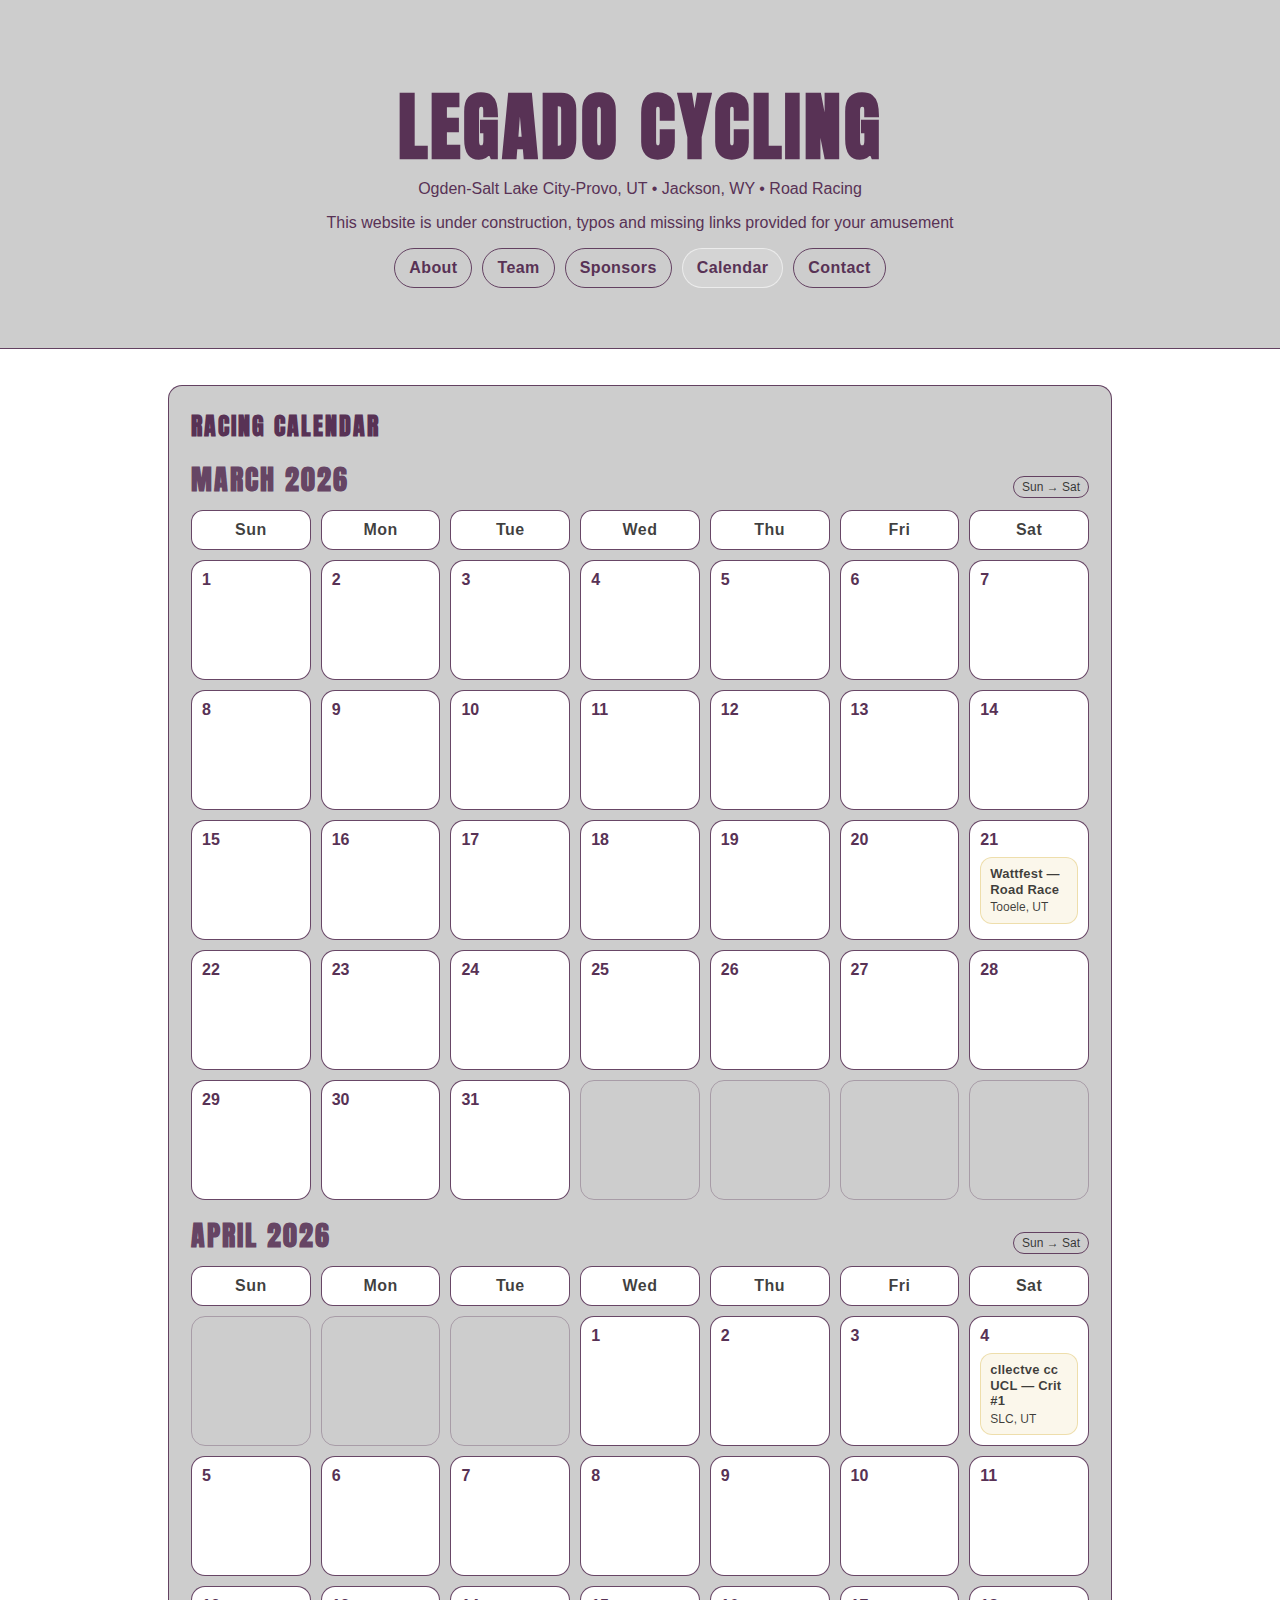
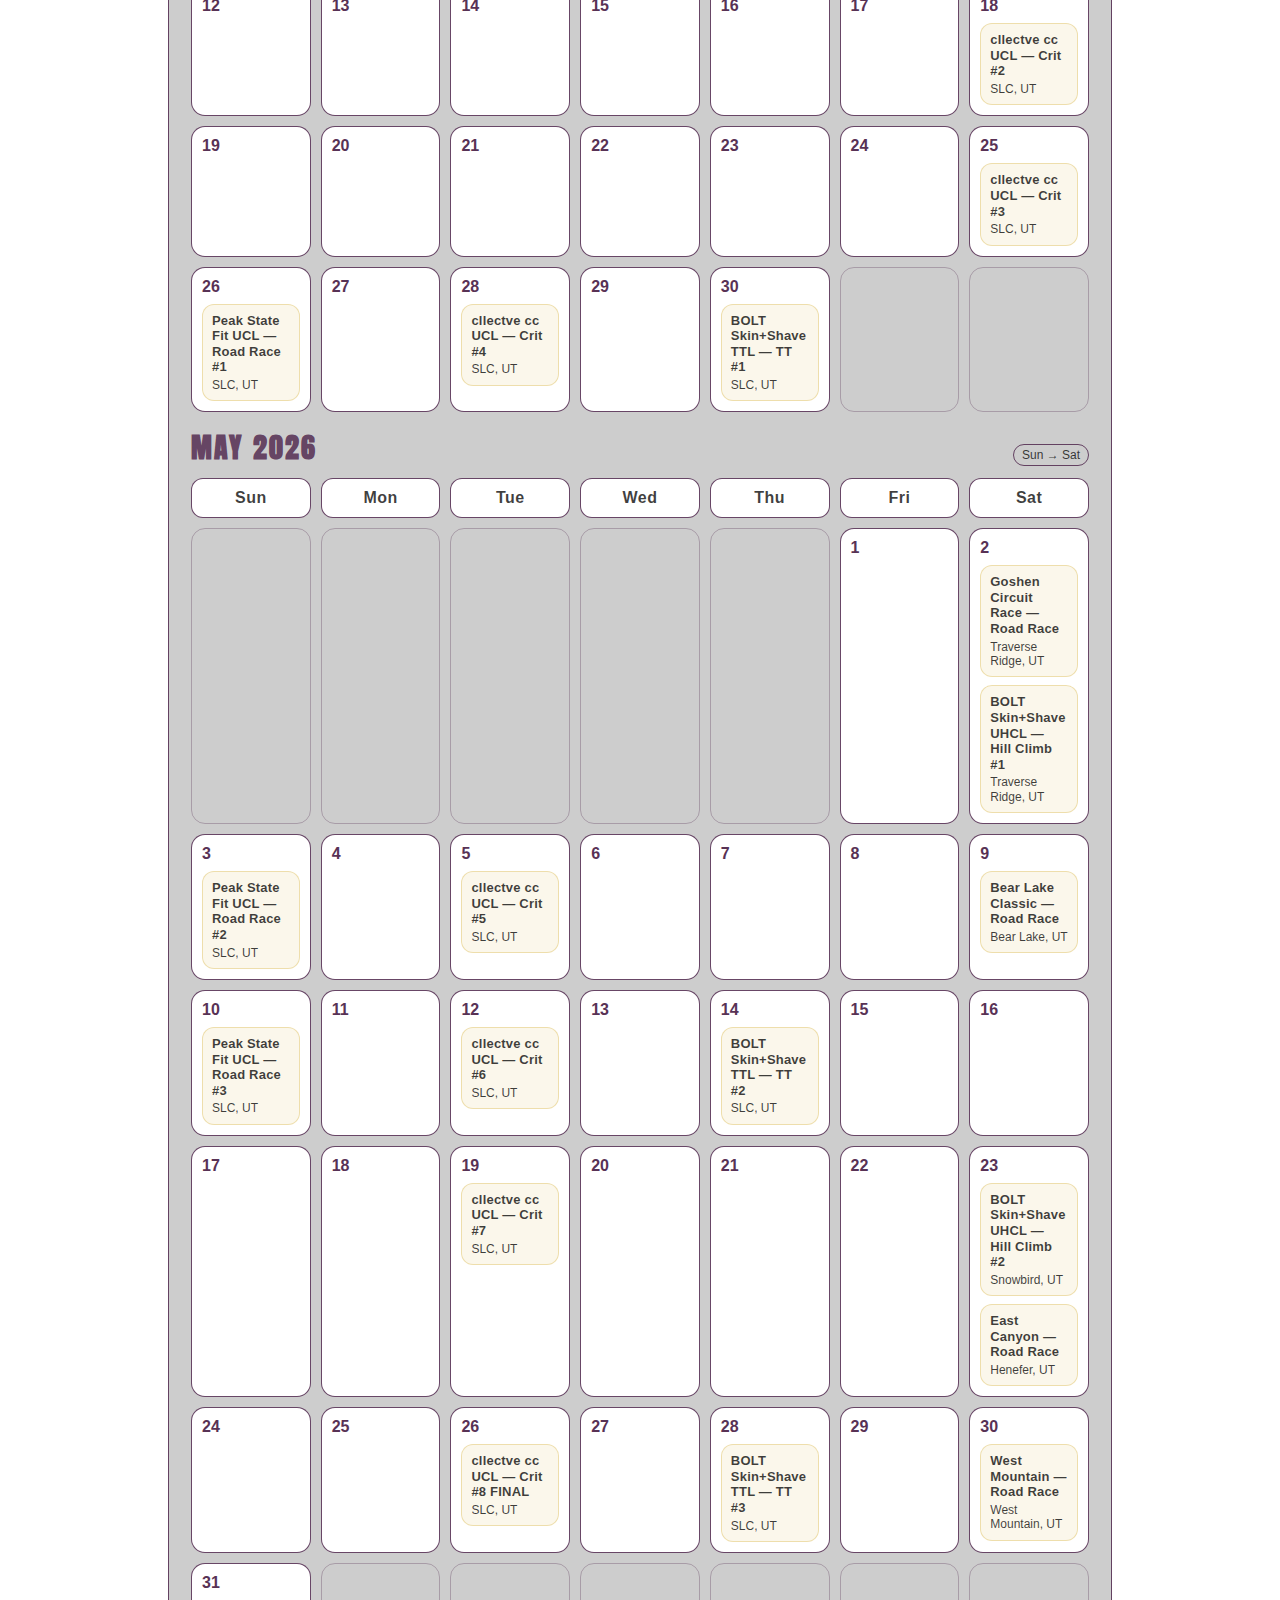
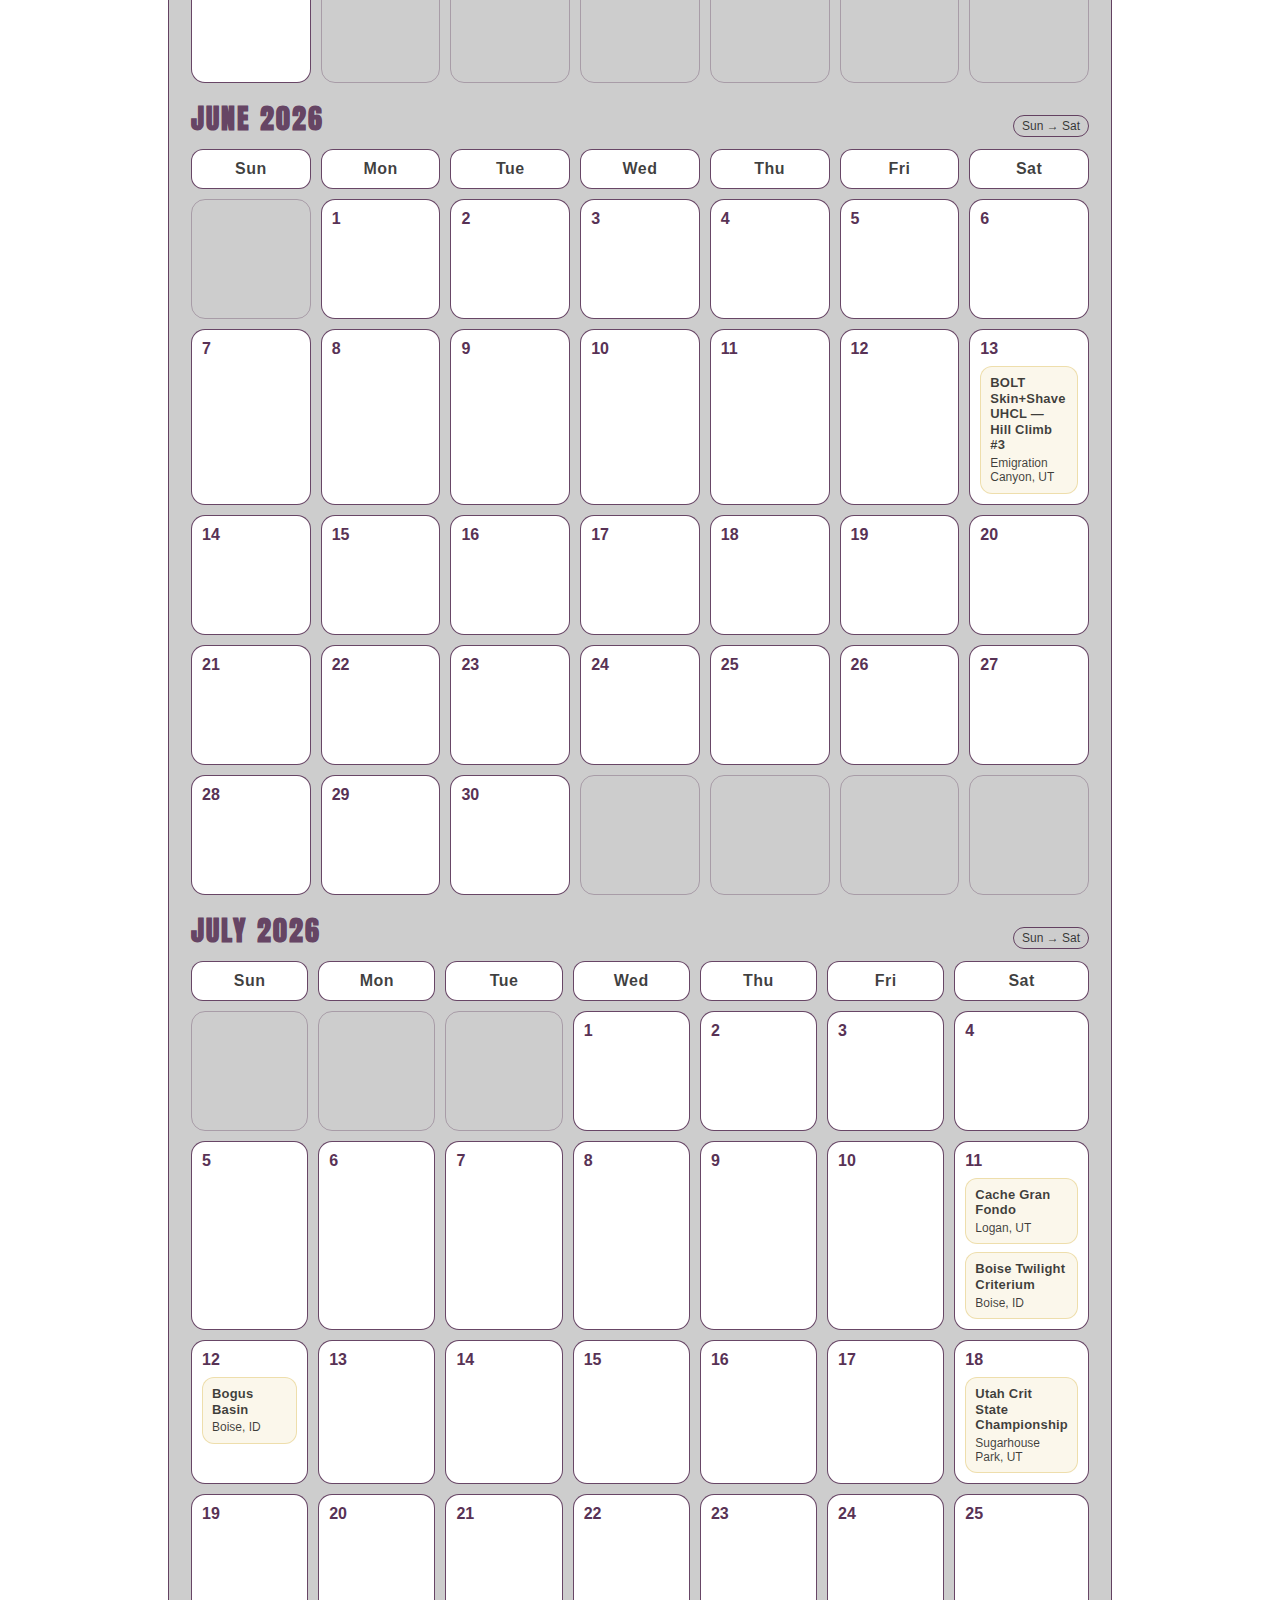
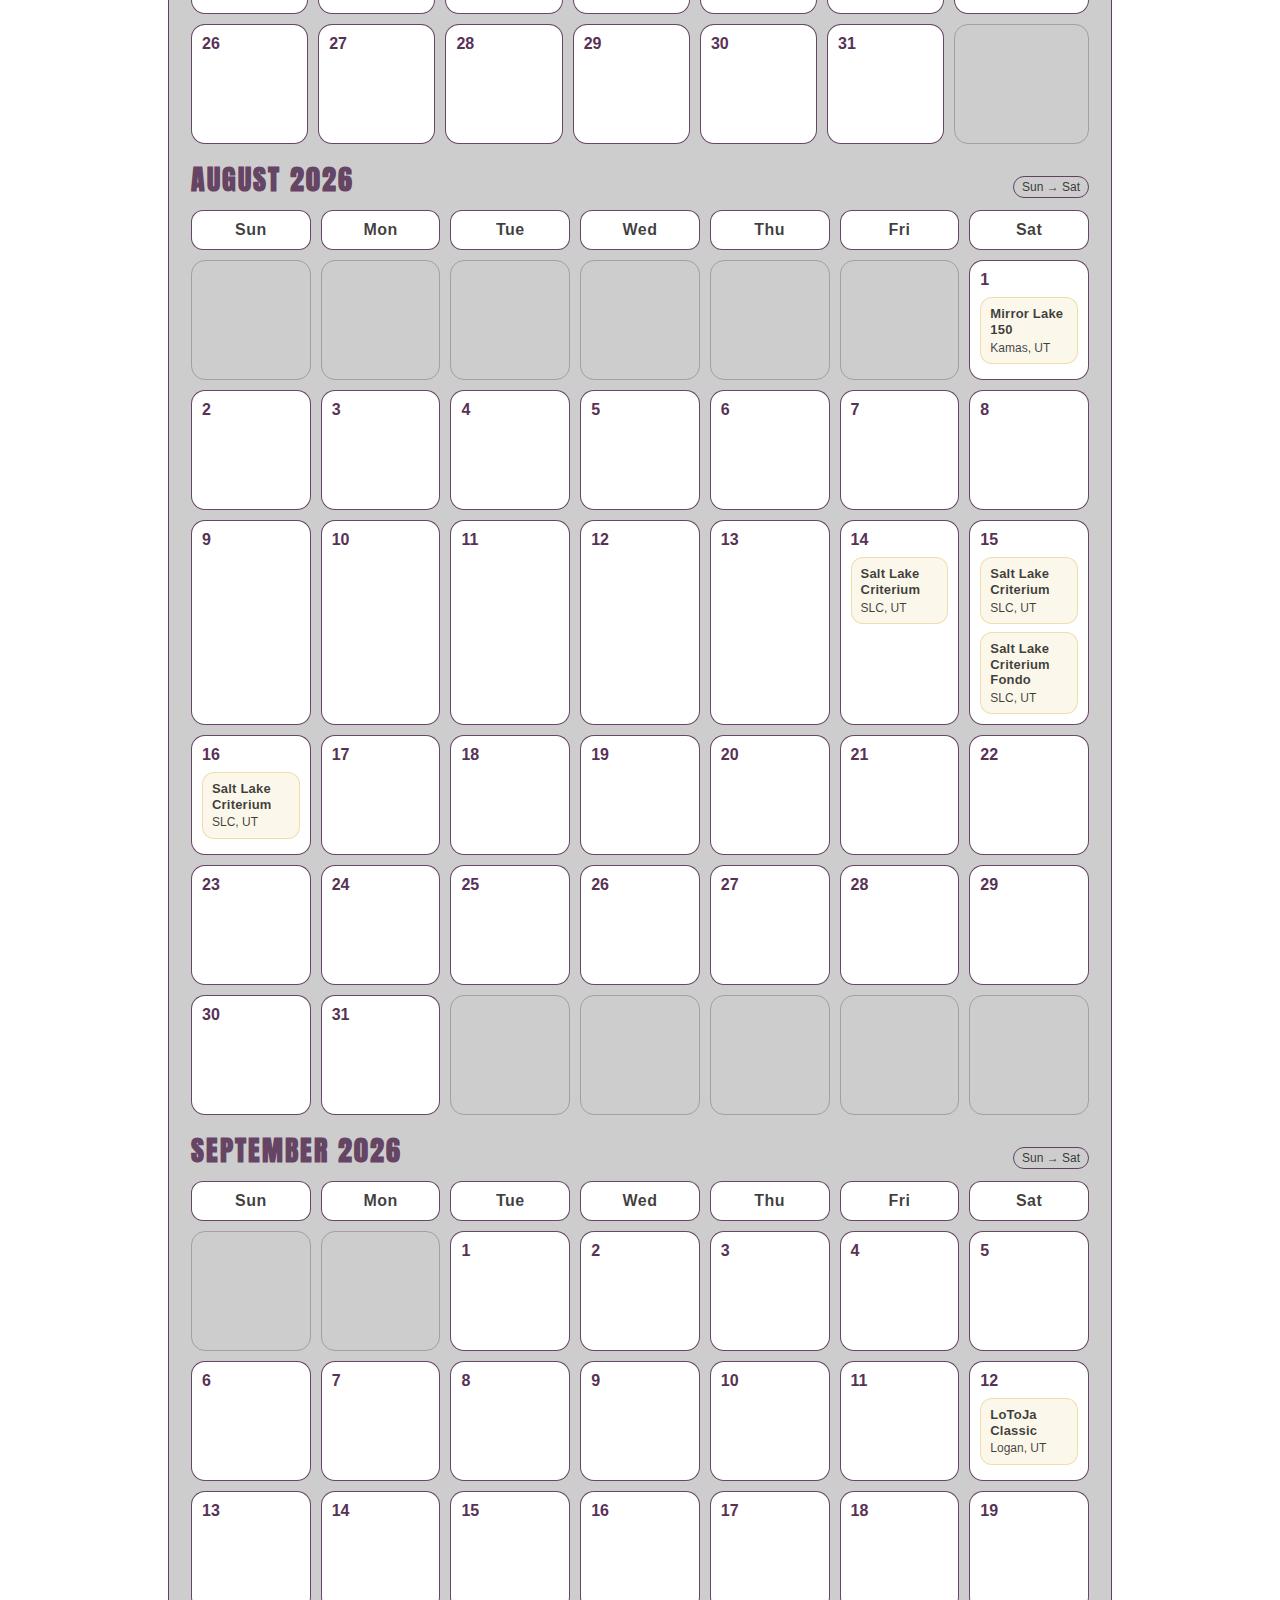
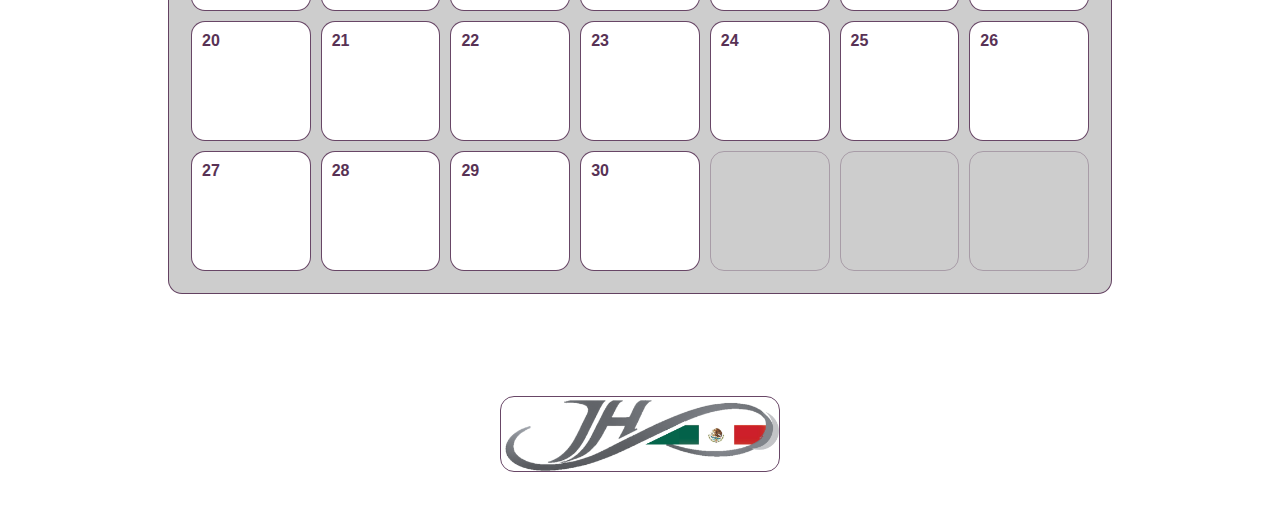
<file: calendar.html>
<!DOCTYPE html>
<html lang="en">
<head>
  <meta charset="UTF-8" />
  <meta name="viewport" content="width=device-width, initial-scale=1" />
  <title>Legado Cycling - Calendar</title>

  <link href="https://fonts.googleapis.com/css2?family=Anton&display=swap" rel="stylesheet">
  <link rel="stylesheet" href="style.css" />
</head>

<body>
  <header>
    <h1>LEGADO CYCLING</h1>
    <p>Ogden-Salt Lake City-Provo, UT • Jackson, WY • Road Racing</p>
	<p>This website is under construction, typos and missing links provided for your amusement</p>

    <nav>
      <a href="index.html">About</a>
      <a href="team.html">Team</a>
      <a href="sponsors.html">Sponsors</a>
      <a class="active" href="calendar.html">Calendar</a>
      <a href="contact.html">Contact</a>
    </nav>
  </header>

  <div class="container">
    <main>
      <section class="panel">
        <h2>Racing Calendar</h2>
		<div class="calendar-month">
		  <div class="calendar-title">
			<h3>March 2026</h3>
			<span class="badge">Sun → Sat</span>
		  </div>

		  <div class="calendar-grid">
			<!-- DOW header -->
			<div class="calendar-dow">Sun</div>
			<div class="calendar-dow">Mon</div>
			<div class="calendar-dow">Tue</div>
			<div class="calendar-dow">Wed</div>
			<div class="calendar-dow">Thu</div>
			<div class="calendar-dow">Fri</div>
			<div class="calendar-dow">Sat</div>

			<!-- March 2026 starts on Sunday -->
			<div class="day"><div class="day-num"><span>1</span></div></div>
			<div class="day"><div class="day-num"><span>2</span></div></div>
			<div class="day"><div class="day-num"><span>3</span></div></div>
			<div class="day"><div class="day-num"><span>4</span></div></div>
			<div class="day"><div class="day-num"><span>5</span></div></div>
			<div class="day"><div class="day-num"><span>6</span></div></div>
			<div class="day"><div class="day-num"><span>7</span></div></div>

			<div class="day"><div class="day-num"><span>8</span></div></div>
			<div class="day"><div class="day-num"><span>9</span></div></div>
			<div class="day"><div class="day-num"><span>10</span></div></div>
			<div class="day"><div class="day-num"><span>11</span></div></div>
			<div class="day"><div class="day-num"><span>12</span></div></div>
			<div class="day"><div class="day-num"><span>13</span></div></div>
			<div class="day"><div class="day-num"><span>14</span></div></div>

			<div class="day"><div class="day-num"><span>15</span></div></div>
			<div class="day"><div class="day-num"><span>16</span></div></div>
			<div class="day"><div class="day-num"><span>17</span></div></div>
			<div class="day"><div class="day-num"><span>18</span></div></div>
			<div class="day"><div class="day-num"><span>19</span></div></div>
			<div class="day"><div class="day-num"><span>20</span></div></div>
			<div class="day">
			  <div class="day-num"><span>21</span></div>
			  <div class="race">
				<strong>Wattfest — Road Race</strong>
				<span class="meta">Tooele, UT</span>
			  </div>
			</div>

			<div class="day"><div class="day-num"><span>22</span></div></div>
			<div class="day"><div class="day-num"><span>23</span></div></div>
			<div class="day"><div class="day-num"><span>24</span></div></div>
			<div class="day"><div class="day-num"><span>25</span></div></div>
			<div class="day"><div class="day-num"><span>26</span></div></div>
			<div class="day"><div class="day-num"><span>27</span></div></div>
			<div class="day"><div class="day-num"><span>28</span></div></div>

			<div class="day"><div class="day-num"><span>29</span></div></div>
			<div class="day"><div class="day-num"><span>30</span></div></div>
			<div class="day"><div class="day-num"><span>31</span></div></div>

			<!-- March ends Tue, fill Wed–Sat -->
			<div class="day empty"></div>
			<div class="day empty"></div>
			<div class="day empty"></div>
			<div class="day empty"></div>
		  </div>
		</div>
		<div class="calendar-month">
		  <div class="calendar-title">
			<h3>April 2026</h3>
			<span class="badge">Sun → Sat</span>
		  </div>

		  <div class="calendar-grid">
			<!-- DOW header -->
			<div class="calendar-dow">Sun</div>
			<div class="calendar-dow">Mon</div>
			<div class="calendar-dow">Tue</div>
			<div class="calendar-dow">Wed</div>
			<div class="calendar-dow">Thu</div>
			<div class="calendar-dow">Fri</div>
			<div class="calendar-dow">Sat</div>

			<!-- April 1, 2026 is a Wednesday, so 3 empty cells (Sun/Mon/Tue) -->
			<div class="day empty"></div>
			<div class="day empty"></div>
			<div class="day empty"></div>

			<!-- Wed -->
			<div class="day">
			  <div class="day-num"><span>1</span></div>
			</div>

			<!-- Thu -->
			<div class="day">
			  <div class="day-num"><span>2</span></div>
			</div>

			<!-- Fri -->
			<div class="day">
			  <div class="day-num"><span>3</span></div>
			</div>

			<!-- Sat 4 -->
			<div class="day">
			  <div class="day-num"><span>4</span></div>
			  <div class="race">
				<strong>cllectve cc UCL — Crit #1</strong>
				<span class="meta">SLC, UT</span>
			  </div>
			</div>

			<!-- Sun 5 -->
			<div class="day"><div class="day-num"><span>5</span></div></div>
			<div class="day"><div class="day-num"><span>6</span></div></div>
			<div class="day"><div class="day-num"><span>7</span></div></div>
			<div class="day"><div class="day-num"><span>8</span></div></div>
			<div class="day"><div class="day-num"><span>9</span></div></div>
			<div class="day"><div class="day-num"><span>10</span></div></div>
			<div class="day"><div class="day-num"><span>11</span></div></div>

			<div class="day"><div class="day-num"><span>12</span></div></div>
			<div class="day"><div class="day-num"><span>13</span></div></div>
			<div class="day"><div class="day-num"><span>14</span></div></div>
			<div class="day"><div class="day-num"><span>15</span></div></div>
			<div class="day"><div class="day-num"><span>16</span></div></div>
			<div class="day"><div class="day-num"><span>17</span></div></div>

			<!-- Sat 18 -->
			<div class="day">
			  <div class="day-num"><span>18</span></div>
			  <div class="race">
				<strong>cllectve cc UCL — Crit #2</strong>
				<span class="meta">SLC, UT</span>
			  </div>
			</div>

			<div class="day"><div class="day-num"><span>19</span></div></div>
			<div class="day"><div class="day-num"><span>20</span></div></div>
			<div class="day"><div class="day-num"><span>21</span></div></div>
			<div class="day"><div class="day-num"><span>22</span></div></div>
			<div class="day"><div class="day-num"><span>23</span></div></div>
			<div class="day"><div class="day-num"><span>24</span></div></div>

			<!-- Sat 25 -->
			<div class="day">
			  <div class="day-num"><span>25</span></div>
			  <div class="race">
				<strong>cllectve cc UCL — Crit #3</strong>
				<span class="meta">SLC, UT</span>
			  </div>
			</div>

			<!-- Sun 26 -->
			<div class="day">
			  <div class="day-num"><span>26</span></div>
			  <div class="race">
				<strong>Peak State Fit UCL — Road Race #1</strong>
				<span class="meta">SLC, UT</span>
			  </div>
			</div>

			<div class="day"><div class="day-num"><span>27</span></div></div>

			<!-- Tue 28 -->
			<div class="day">
			  <div class="day-num"><span>28</span></div>
			  <div class="race">
				<strong>cllectve cc UCL — Crit #4</strong>
				<span class="meta">SLC, UT</span>
			  </div>
			</div>

			<div class="day"><div class="day-num"><span>29</span></div></div>

			<!-- Thu 30 -->
			<div class="day">
			  <div class="day-num"><span>30</span></div>
			  <div class="race">
				<strong>BOLT Skin+Shave TTL — TT #1</strong>
				<span class="meta">SLC, UT</span>
			  </div>
			</div>

			<!-- April ends on Thu, so fill Fri/Sat as empty -->
			<div class="day empty"></div>
			<div class="day empty"></div>
		  </div>
		</div>

        <div class="calendar-month">
		  <div class="calendar-title">
			<h3>May 2026</h3>
			<span class="badge">Sun → Sat</span>
		  </div>

		  <div class="calendar-grid">
			<!-- DOW header -->
			<div class="calendar-dow">Sun</div>
			<div class="calendar-dow">Mon</div>
			<div class="calendar-dow">Tue</div>
			<div class="calendar-dow">Wed</div>
			<div class="calendar-dow">Thu</div>
			<div class="calendar-dow">Fri</div>
			<div class="calendar-dow">Sat</div>

			<!-- May 1, 2026 is Friday -->
			<div class="day empty"></div>
			<div class="day empty"></div>
			<div class="day empty"></div>
			<div class="day empty"></div>
			<div class="day empty"></div>

			<!-- Fri 1 -->
			<div class="day"><div class="day-num"><span>1</span></div></div>

			<!-- Sat 2 (two races same day) -->
			<div class="day">
			  <div class="day-num"><span>2</span></div>
			  <div class="race">
				<strong>Goshen Circuit Race — Road Race</strong>
				<span class="meta">Traverse Ridge, UT</span>
			  </div>
			  <div class="race">
				<strong>BOLT Skin+Shave UHCL — Hill Climb #1</strong>
				<span class="meta">Traverse Ridge, UT</span>
			  </div>
			</div>

			<!-- Sun 3 -->
			<div class="day">
			  <div class="day-num"><span>3</span></div>
			  <div class="race">
				<strong>Peak State Fit UCL — Road Race #2</strong>
				<span class="meta">SLC, UT</span>
			  </div>
			</div>

			<div class="day"><div class="day-num"><span>4</span></div></div>

			<!-- Tue 5 -->
			<div class="day">
			  <div class="day-num"><span>5</span></div>
			  <div class="race">
				<strong>cllectve cc UCL — Crit #5</strong>
				<span class="meta">SLC, UT</span>
			  </div>
			</div>

			<div class="day"><div class="day-num"><span>6</span></div></div>
			<div class="day"><div class="day-num"><span>7</span></div></div>
			<div class="day"><div class="day-num"><span>8</span></div></div>

			<!-- Sat 9 -->
			<div class="day">
			  <div class="day-num"><span>9</span></div>
			  <div class="race">
				<strong>Bear Lake Classic — Road Race</strong>
				<span class="meta">Bear Lake, UT</span>
			  </div>
			</div>

			<!-- Sun 10 -->
			<div class="day">
			  <div class="day-num"><span>10</span></div>
			  <div class="race">
				<strong>Peak State Fit UCL — Road Race #3</strong>
				<span class="meta">SLC, UT</span>
			  </div>
			</div>

			<div class="day"><div class="day-num"><span>11</span></div></div>

			<!-- Tue 12 -->
			<div class="day">
			  <div class="day-num"><span>12</span></div>
			  <div class="race">
				<strong>cllectve cc UCL — Crit #6</strong>
				<span class="meta">SLC, UT</span>
			  </div>
			</div>

			<div class="day"><div class="day-num"><span>13</span></div></div>

			<!-- Thu 14 -->
			<div class="day">
			  <div class="day-num"><span>14</span></div>
			  <div class="race">
				<strong>BOLT Skin+Shave TTL — TT #2</strong>
				<span class="meta">SLC, UT</span>
			  </div>
			</div>

			<div class="day"><div class="day-num"><span>15</span></div></div>
			<div class="day"><div class="day-num"><span>16</span></div></div>

			<div class="day"><div class="day-num"><span>17</span></div></div>
			<div class="day"><div class="day-num"><span>18</span></div></div>

			<!-- Tue 19 -->
			<div class="day">
			  <div class="day-num"><span>19</span></div>
			  <div class="race">
				<strong>cllectve cc UCL — Crit #7</strong>
				<span class="meta">SLC, UT</span>
			  </div>
			</div>

			<div class="day"><div class="day-num"><span>20</span></div></div>
			<div class="day"><div class="day-num"><span>21</span></div></div>
			<div class="day"><div class="day-num"><span>22</span></div></div>

			<!-- Sat 23 (two races same day) -->
			<div class="day">
			  <div class="day-num"><span>23</span></div>
			  <div class="race">
				<strong>BOLT Skin+Shave UHCL — Hill Climb #2</strong>
				<span class="meta">Snowbird, UT</span>
			  </div>
			  <div class="race">
				<strong>East Canyon — Road Race</strong>
				<span class="meta">Henefer, UT</span>
			  </div>
			</div>

			<div class="day"><div class="day-num"><span>24</span></div></div>
			<div class="day"><div class="day-num"><span>25</span></div></div>

			<!-- Tue 26 -->
			<div class="day">
			  <div class="day-num"><span>26</span></div>
			  <div class="race">
				<strong>cllectve cc UCL — Crit #8 FINAL</strong>
				<span class="meta">SLC, UT</span>
			  </div>
			</div>

			<div class="day"><div class="day-num"><span>27</span></div></div>

			<!-- Thu 28 -->
			<div class="day">
			  <div class="day-num"><span>28</span></div>
			  <div class="race">
				<strong>BOLT Skin+Shave TTL — TT #3</strong>
				<span class="meta">SLC, UT</span>
			  </div>
			</div>

			<div class="day"><div class="day-num"><span>29</span></div></div>

			<!-- Sat 30 -->
			<div class="day">
			  <div class="day-num"><span>30</span></div>
			  <div class="race">
				<strong>West Mountain — Road Race</strong>
				<span class="meta">West Mountain, UT</span>
			  </div>
			</div>

			<!-- Sun 31 -->
			<div class="day">
			  <div class="day-num"><span>31</span></div>
			</div>

			<!-- Fill remaining days of last week (Mon–Sat) as empty to keep grid rectangular -->
			<div class="day empty"></div>
			<div class="day empty"></div>
			<div class="day empty"></div>
			<div class="day empty"></div>
			<div class="day empty"></div>
			<div class="day empty"></div>
		  </div>
		</div>

		<div class="calendar-month">
		  <div class="calendar-title">
			<h3>June 2026</h3>
			<span class="badge">Sun → Sat</span>
		  </div>

		  <div class="calendar-grid">
			<div class="calendar-dow">Sun</div><div class="calendar-dow">Mon</div><div class="calendar-dow">Tue</div>
			<div class="calendar-dow">Wed</div><div class="calendar-dow">Thu</div><div class="calendar-dow">Fri</div><div class="calendar-dow">Sat</div>

			<!-- June 1 is Mon -->
			<div class="day empty"></div>
			<div class="day"><div class="day-num"><span>1</span></div></div>
			<div class="day"><div class="day-num"><span>2</span></div></div>
			<div class="day"><div class="day-num"><span>3</span></div></div>
			<div class="day"><div class="day-num"><span>4</span></div></div>
			<div class="day"><div class="day-num"><span>5</span></div></div>
			<div class="day"><div class="day-num"><span>6</span></div></div>

			<div class="day"><div class="day-num"><span>7</span></div></div>
			<div class="day"><div class="day-num"><span>8</span></div></div>
			<div class="day"><div class="day-num"><span>9</span></div></div>
			<div class="day"><div class="day-num"><span>10</span></div></div>
			<div class="day"><div class="day-num"><span>11</span></div></div>
			<div class="day"><div class="day-num"><span>12</span></div></div>

			<!-- Sat 13 -->
			<div class="day">
			  <div class="day-num"><span>13</span></div>
			  <div class="race">
				<strong>BOLT Skin+Shave UHCL — Hill Climb #3</strong>
				<span class="meta">Emigration Canyon, UT</span>
			  </div>
			</div>

			<div class="day"><div class="day-num"><span>14</span></div></div>
			<div class="day"><div class="day-num"><span>15</span></div></div>
			<div class="day"><div class="day-num"><span>16</span></div></div>
			<div class="day"><div class="day-num"><span>17</span></div></div>
			<div class="day"><div class="day-num"><span>18</span></div></div>
			<div class="day"><div class="day-num"><span>19</span></div></div>
			<div class="day"><div class="day-num"><span>20</span></div></div>

			<div class="day"><div class="day-num"><span>21</span></div></div>
			<div class="day"><div class="day-num"><span>22</span></div></div>
			<div class="day"><div class="day-num"><span>23</span></div></div>
			<div class="day"><div class="day-num"><span>24</span></div></div>
			<div class="day"><div class="day-num"><span>25</span></div></div>
			<div class="day"><div class="day-num"><span>26</span></div></div>
			<div class="day"><div class="day-num"><span>27</span></div></div>

			<div class="day"><div class="day-num"><span>28</span></div></div>
			<div class="day"><div class="day-num"><span>29</span></div></div>
			<div class="day"><div class="day-num"><span>30</span></div></div>

			<!-- June ends on Tue, fill Wed–Sat -->
			<div class="day empty"></div>
			<div class="day empty"></div>
			<div class="day empty"></div>
			<div class="day empty"></div>
		  </div>
		</div>
		
		<div class="calendar-month">
		  <div class="calendar-title">
			<h3>July 2026</h3>
			<span class="badge">Sun → Sat</span>
		  </div>

		  <div class="calendar-grid">
			<div class="calendar-dow">Sun</div><div class="calendar-dow">Mon</div><div class="calendar-dow">Tue</div>
			<div class="calendar-dow">Wed</div><div class="calendar-dow">Thu</div><div class="calendar-dow">Fri</div><div class="calendar-dow">Sat</div>

			<!-- July 1 is Wed -->
			<div class="day empty"></div>
			<div class="day empty"></div>
			<div class="day empty"></div>

			<div class="day"><div class="day-num"><span>1</span></div></div>
			<div class="day"><div class="day-num"><span>2</span></div></div>
			<div class="day"><div class="day-num"><span>3</span></div></div>
			<div class="day"><div class="day-num"><span>4</span></div></div>

			<div class="day"><div class="day-num"><span>5</span></div></div>
			<div class="day"><div class="day-num"><span>6</span></div></div>
			<div class="day"><div class="day-num"><span>7</span></div></div>
			<div class="day"><div class="day-num"><span>8</span></div></div>
			<div class="day"><div class="day-num"><span>9</span></div></div>
			<div class="day"><div class="day-num"><span>10</span></div></div>

			<!-- Sat 11 (two races) -->
			<div class="day">
			  <div class="day-num"><span>11</span></div>
			  <div class="race">
				<strong>Cache Gran Fondo</strong>
				<span class="meta">Logan, UT</span>
			  </div>
			  <div class="race">
				<strong>Boise Twilight Criterium</strong>
				<span class="meta">Boise, ID</span>
			  </div>
			</div>

			<!-- Sun 12 -->
			<div class="day">
			  <div class="day-num"><span>12</span></div>
			  <div class="race">
				<strong>Bogus Basin</strong>
				<span class="meta">Boise, ID</span>
			  </div>
			</div>

			<div class="day"><div class="day-num"><span>13</span></div></div>
			<div class="day"><div class="day-num"><span>14</span></div></div>
			<div class="day"><div class="day-num"><span>15</span></div></div>
			<div class="day"><div class="day-num"><span>16</span></div></div>
			<div class="day"><div class="day-num"><span>17</span></div></div>

			<!-- Sat 18 -->
			<div class="day">
			  <div class="day-num"><span>18</span></div>
			  <div class="race">
				<strong>Utah Crit State Championship</strong>
				<span class="meta">Sugarhouse Park, UT</span>
			  </div>
			</div>

			<div class="day"><div class="day-num"><span>19</span></div></div>
			<div class="day"><div class="day-num"><span>20</span></div></div>
			<div class="day"><div class="day-num"><span>21</span></div></div>
			<div class="day"><div class="day-num"><span>22</span></div></div>
			<div class="day"><div class="day-num"><span>23</span></div></div>
			<div class="day"><div class="day-num"><span>24</span></div></div>
			<div class="day"><div class="day-num"><span>25</span></div></div>

			<div class="day"><div class="day-num"><span>26</span></div></div>
			<div class="day"><div class="day-num"><span>27</span></div></div>
			<div class="day"><div class="day-num"><span>28</span></div></div>
			<div class="day"><div class="day-num"><span>29</span></div></div>
			<div class="day"><div class="day-num"><span>30</span></div></div>
			<div class="day"><div class="day-num"><span>31</span></div></div>

			<!-- July ends Fri, fill Sat -->
			<div class="day empty"></div>
		  </div>
		</div>

		<div class="calendar-month">
		  <div class="calendar-title">
			<h3>August 2026</h3>
			<span class="badge">Sun → Sat</span>
		  </div>

		  <div class="calendar-grid">
			<div class="calendar-dow">Sun</div><div class="calendar-dow">Mon</div><div class="calendar-dow">Tue</div>
			<div class="calendar-dow">Wed</div><div class="calendar-dow">Thu</div><div class="calendar-dow">Fri</div><div class="calendar-dow">Sat</div>

			<!-- Aug 1 is Sat -->
			<div class="day empty"></div><div class="day empty"></div><div class="day empty"></div>
			<div class="day empty"></div><div class="day empty"></div><div class="day empty"></div>

			<div class="day">
			  <div class="day-num"><span>1</span></div>
			  <div class="race">
				<strong>Mirror Lake 150</strong>
				<span class="meta">Kamas, UT</span>
			  </div>
			</div>

			<div class="day"><div class="day-num"><span>2</span></div></div>
			<div class="day"><div class="day-num"><span>3</span></div></div>
			<div class="day"><div class="day-num"><span>4</span></div></div>
			<div class="day"><div class="day-num"><span>5</span></div></div>
			<div class="day"><div class="day-num"><span>6</span></div></div>
			<div class="day"><div class="day-num"><span>7</span></div></div>
			<div class="day"><div class="day-num"><span>8</span></div></div>

			<div class="day"><div class="day-num"><span>9</span></div></div>
			<div class="day"><div class="day-num"><span>10</span></div></div>
			<div class="day"><div class="day-num"><span>11</span></div></div>
			<div class="day"><div class="day-num"><span>12</span></div></div>
			<div class="day"><div class="day-num"><span>13</span></div></div>

			<!-- Fri 14 -->
			<div class="day">
			  <div class="day-num"><span>14</span></div>
			  <div class="race">
				<strong>Salt Lake Criterium</strong>
				<span class="meta">SLC, UT</span>
			  </div>
			</div>

			<!-- Sat 15 (two events) -->
			<div class="day">
			  <div class="day-num"><span>15</span></div>
			  <div class="race">
				<strong>Salt Lake Criterium</strong>
				<span class="meta">SLC, UT</span>
			  </div>
			  <div class="race">
				<strong>Salt Lake Criterium Fondo</strong>
				<span class="meta">SLC, UT</span>
			  </div>
			</div>

			<!-- Sun 16 -->
			<div class="day">
			  <div class="day-num"><span>16</span></div>
			  <div class="race">
				<strong>Salt Lake Criterium</strong>
				<span class="meta">SLC, UT</span>
			  </div>
			</div>

			<div class="day"><div class="day-num"><span>17</span></div></div>
			<div class="day"><div class="day-num"><span>18</span></div></div>
			<div class="day"><div class="day-num"><span>19</span></div></div>
			<div class="day"><div class="day-num"><span>20</span></div></div>
			<div class="day"><div class="day-num"><span>21</span></div></div>
			<div class="day"><div class="day-num"><span>22</span></div></div>

			<div class="day"><div class="day-num"><span>23</span></div></div>
			<div class="day"><div class="day-num"><span>24</span></div></div>
			<div class="day"><div class="day-num"><span>25</span></div></div>
			<div class="day"><div class="day-num"><span>26</span></div></div>
			<div class="day"><div class="day-num"><span>27</span></div></div>
			<div class="day"><div class="day-num"><span>28</span></div></div>
			<div class="day"><div class="day-num"><span>29</span></div></div>

			<div class="day"><div class="day-num"><span>30</span></div></div>
			<div class="day"><div class="day-num"><span>31</span></div></div>

			<!-- August ends Mon, fill Tue–Sat -->
			<div class="day empty"></div>
			<div class="day empty"></div>
			<div class="day empty"></div>
			<div class="day empty"></div>
			<div class="day empty"></div>
		  </div>
		</div>



		<div class="calendar-month">
		  <div class="calendar-title">
			<h3>September 2026</h3>
			<span class="badge">Sun → Sat</span>
		  </div>

		  <div class="calendar-grid">
			<div class="calendar-dow">Sun</div><div class="calendar-dow">Mon</div><div class="calendar-dow">Tue</div>
			<div class="calendar-dow">Wed</div><div class="calendar-dow">Thu</div><div class="calendar-dow">Fri</div><div class="calendar-dow">Sat</div>

			<!-- Sep 1 is Tue -->
			<div class="day empty"></div>
			<div class="day empty"></div>

			<div class="day"><div class="day-num"><span>1</span></div></div>
			<div class="day"><div class="day-num"><span>2</span></div></div>
			<div class="day"><div class="day-num"><span>3</span></div></div>
			<div class="day"><div class="day-num"><span>4</span></div></div>
			<div class="day"><div class="day-num"><span>5</span></div></div>

			<div class="day"><div class="day-num"><span>6</span></div></div>
			<div class="day"><div class="day-num"><span>7</span></div></div>
			<div class="day"><div class="day-num"><span>8</span></div></div>
			<div class="day"><div class="day-num"><span>9</span></div></div>
			<div class="day"><div class="day-num"><span>10</span></div></div>
			<div class="day"><div class="day-num"><span>11</span></div></div>

			<!-- Sat 12 -->
			<div class="day">
			  <div class="day-num"><span>12</span></div>
			  <div class="race">
				<strong>LoToJa Classic</strong>
				<span class="meta">Logan, UT</span>
			  </div>
			</div>

			<div class="day"><div class="day-num"><span>13</span></div></div>
			<div class="day"><div class="day-num"><span>14</span></div></div>
			<div class="day"><div class="day-num"><span>15</span></div></div>
			<div class="day"><div class="day-num"><span>16</span></div></div>
			<div class="day"><div class="day-num"><span>17</span></div></div>
			<div class="day"><div class="day-num"><span>18</span></div></div>
			<div class="day"><div class="day-num"><span>19</span></div></div>

			<div class="day"><div class="day-num"><span>20</span></div></div>
			<div class="day"><div class="day-num"><span>21</span></div></div>
			<div class="day"><div class="day-num"><span>22</span></div></div>
			<div class="day"><div class="day-num"><span>23</span></div></div>
			<div class="day"><div class="day-num"><span>24</span></div></div>
			<div class="day"><div class="day-num"><span>25</span></div></div>
			<div class="day"><div class="day-num"><span>26</span></div></div>

			<div class="day"><div class="day-num"><span>27</span></div></div>
			<div class="day"><div class="day-num"><span>28</span></div></div>
			<div class="day"><div class="day-num"><span>29</span></div></div>
			<div class="day"><div class="day-num"><span>30</span></div></div>

			<!-- September ends Wed, fill Thu–Sat -->
			<div class="day empty"></div>
			<div class="day empty"></div>
			<div class="day empty"></div>
		  </div>
		</div>

		
      </section>
    </main>

    <footer>© 2026 Legado Cycling Team</footer>
		<div style="margin: 22px 0; text-align: center;">
			<img 
			  src="images/JHMex.png"
			  alt="JH8"
			  style="
				display: inline-block;
			    width: 100%;
			    max-width: 280px;
			    height: auto;
			    object-fit: contain;
		    	border-radius: 14px;
			    border: 1px solid var(--border);
			  "
			>

  </div>
</body>
</html>
</file>
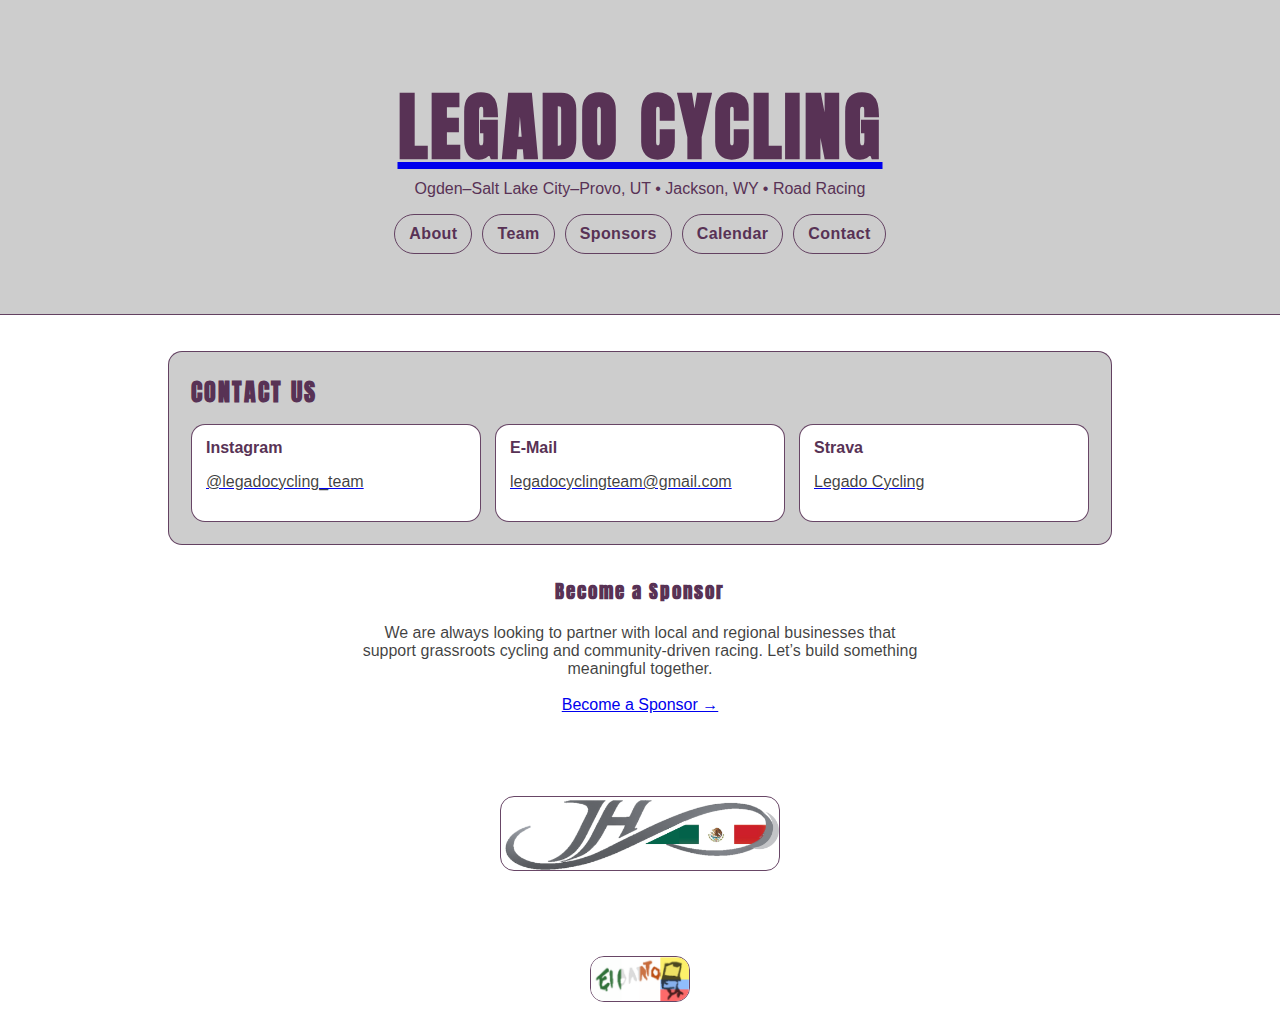
<file: contact.html>
<!DOCTYPE html>
<html lang="en">
<head>
  <meta charset="UTF-8" />
  <meta name="viewport" content="width=device-width, initial-scale=1" />
  <title>Legado Cycling - Contact</title>

  <link href="https://fonts.googleapis.com/css2?family=Anton&display=swap" rel="stylesheet">
  <link rel="stylesheet" href="style.css" />
</head>

<body>
  <header>
    <div class="header-content">
		<a href="index.html" class="logo-link">
		  <h1>LEGADO CYCLING</h1>
		</a>
        <p>Ogden–Salt Lake City–Provo, UT • Jackson, WY • Road Racing</p>

      <nav>
        <a href="index.html">About</a>
        <a href="team.html">Team</a>
        <a href="sponsors.html">Sponsors</a>
        <a href="calendar.html">Calendar</a>
        <a href="contact.html">Contact</a>
      </nav>
    </div>
  </header>
  
  <div class="container">
    <main>
      <section class="panel">
        <h2>Contact Us</h2>

        <div class="grid">
          <div class="card">
		    <strong>Instagram</strong>
			<a href="https://www.instagram.com/legadocycling_team/">
			  <p class="muted">@legadocycling_team</p>
			</a>
          </div>
		  
		  <div class="card">
            <strong>E-Mail</strong>
			<a href="mailto:legadocyclingteam@gmail.com">
			  <p class="muted">legadocyclingteam@gmail.com</p>
			</a>
            
          </div>
		  
          <div class="card">
            <strong>Strava</strong>
			<a href="https://www.strava.com/clubs/LegadoCycling?share_sig=7E25E3801772384065&_branch_referrer=H4sIAAAAAAAAA8soKSkottLXLy4pSixL1EssKNDLyczL1g8o9DKMDMgIsjRIsq8rSk1LLSrKzEuPTyrKLy9OLbL1zU%2FKzElVNTIITkxLLMoEAH0ur79GAAAA&_branch_match_id=1556698556926861125">
			  <p class="muted">Legado Cycling</p>
			</a>
          </div>
        </div>
      </section>
    </main>
	<div style="margin-top: 32px; text-align: center;">
	  <h3 style="font-family: 'Anton', sans-serif; letter-spacing: 2px;">
		Become a Sponsor
	  </h3>

	  <p class="muted" style="max-width: 560px; margin: 10px auto 18px;">
		We are always looking to partner with local and regional businesses that
		support grassroots cycling and community-driven racing.
		Let’s build something meaningful together.
	  </p>

		<a href="mailto:legadocyclingteam@gmail.com" class="sponsor-cta">
		  Become a Sponsor →
		</a>
	</div>

    <footer>© 2026 Legado Cycling Team</footer>
	
		<div style="margin: 2px 0; text-align: center;">
			<img 
			  src="images/JHMex.png"
			  alt="JH8"
			  style="
				display: inline-block;
			    width: 100%;
			    max-width: 280px;
			    height: auto;
			    object-fit: contain;
		    	border-radius: 14px;
			    border: 1px solid var(--border);
			  "
			>
    <footer>Powered by</footer>
		<div style="margin: 1px 0; text-align: center;">
			<img 
			  src="images/ELB.png"
			  alt="Barto"
			  style="
				display: inline-block;
			    width: 100%;
			    max-width: 100px;
			    height: auto;
			    object-fit: contain;
		    	border-radius: 14px;
			    border: 1px solid var(--border);
			  "
			>

  </div>
</body>
</html>
</file>
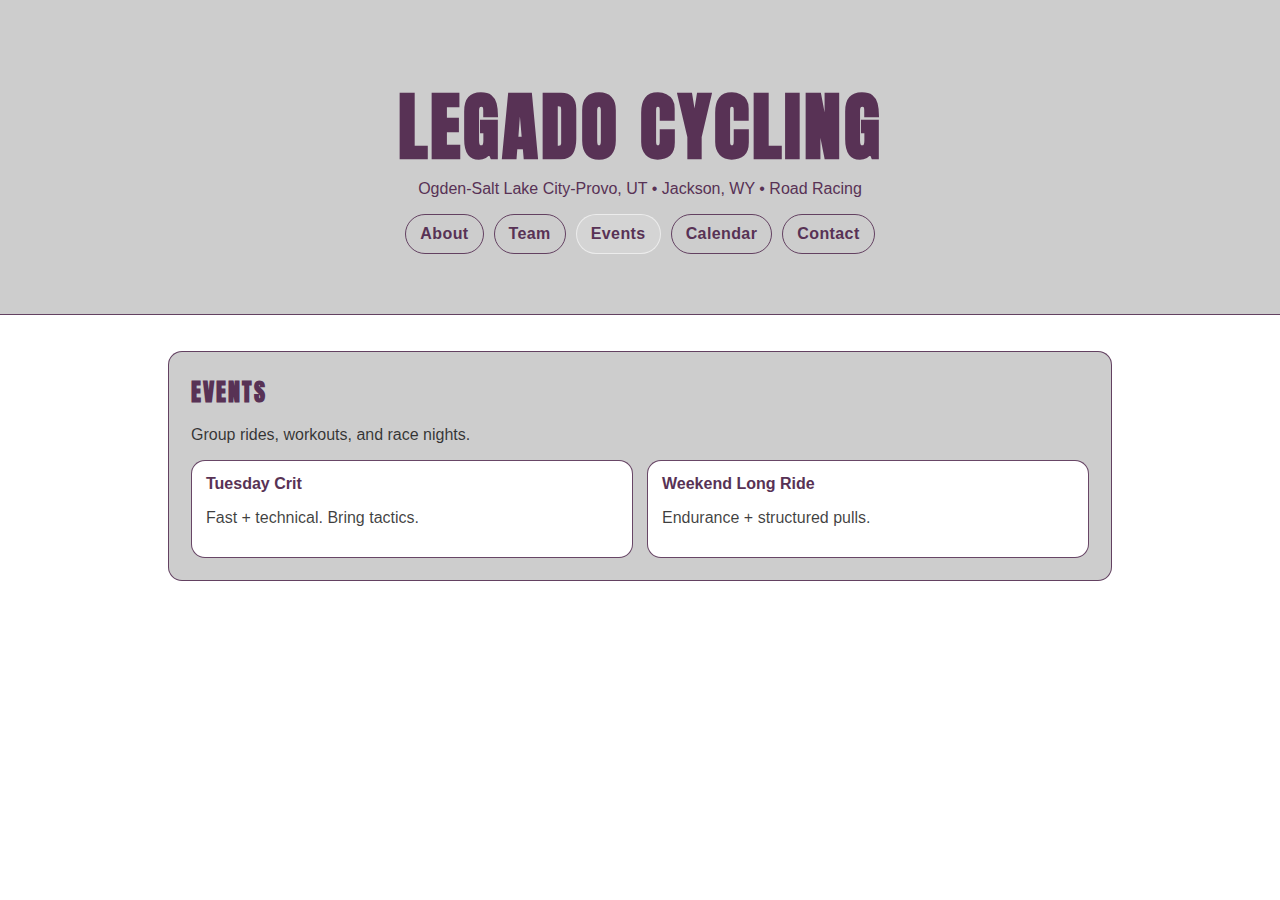
<file: events.html>
<!DOCTYPE html>
<html lang="en">
<head>
  <meta charset="UTF-8" />
  <meta name="viewport" content="width=device-width, initial-scale=1" />
  <title>Legado Cycling - Events</title>

  <link href="https://fonts.googleapis.com/css2?family=Anton&display=swap" rel="stylesheet">
  <link rel="stylesheet" href="style.css" />
</head>

<body>
  <header>
    <h1>LEGADO CYCLING</h1>
    <p>Ogden-Salt Lake City-Provo, UT • Jackson, WY • Road Racing</p>

    <nav>
      <a href="index.html">About</a>
      <a href="team.html">Team</a>
      <a class="active" href="events.html">Events</a>
      <a href="calendar.html">Calendar</a>
      <a href="contact.html">Contact</a>
    </nav>
  </header>

  <div class="container">
    <main>
      <section class="panel">
        <h2>Events</h2>
        <p class="muted">Group rides, workouts, and race nights.</p>

        <div class="grid">
          <div class="card">
            <strong>Tuesday Crit</strong>
            <p class="muted">Fast + technical. Bring tactics.</p>
          </div>
          <div class="card">
            <strong>Weekend Long Ride</strong>
            <p class="muted">Endurance + structured pulls.</p>
          </div>
        </div>
      </section>
    </main>

    <footer>© 2026 Legado Cycling Team</footer>
  </div>
</body>
</html>
</file>
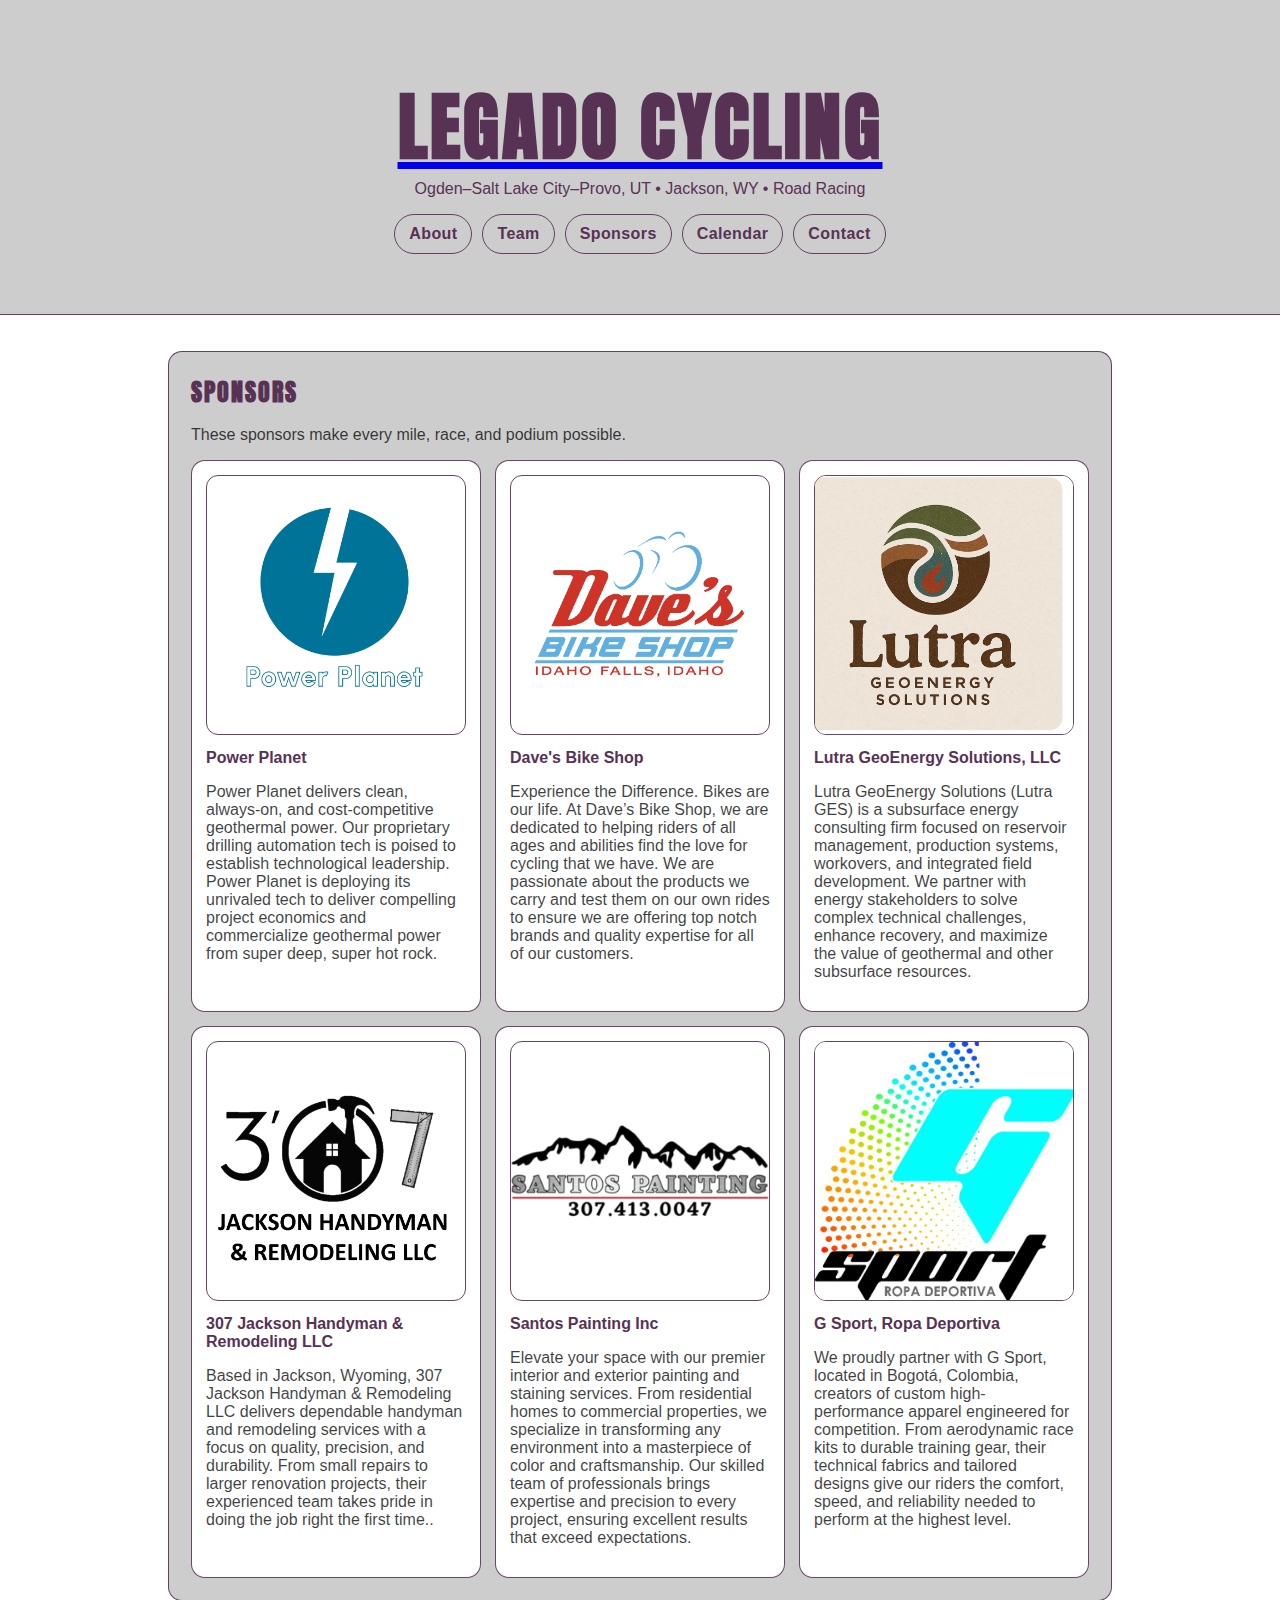
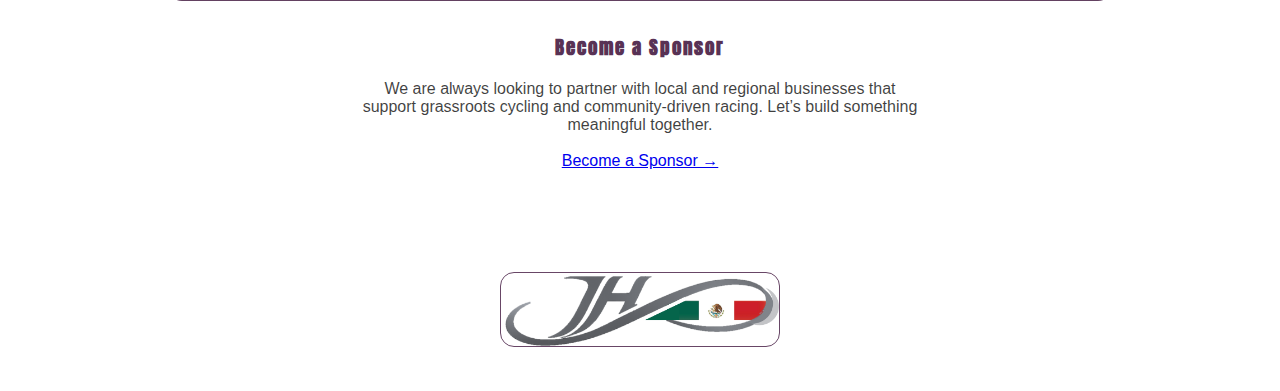
<file: sponsors.html>
<!DOCTYPE html>
<html lang="en">
<head>
  <meta charset="UTF-8" />
  <meta name="viewport" content="width=device-width, initial-scale=1" />
  <title>Legado Cycling - Sponsors</title>

  <link href="https://fonts.googleapis.com/css2?family=Anton&display=swap" rel="stylesheet">
  <link rel="stylesheet" href="style.css" />
</head>

<body>
  <header>
    <div class="header-content">
		<a href="index.html" class="logo-link">
		  <h1>LEGADO CYCLING</h1>
		</a>
        <p>Ogden–Salt Lake City–Provo, UT • Jackson, WY • Road Racing</p>

      <nav>
        <a href="index.html">About</a>
        <a href="team.html">Team</a>
        <a href="sponsors.html">Sponsors</a>
        <a href="calendar.html">Calendar</a>
        <a href="contact.html">Contact</a>
      </nav>
    </div>
  </header>

  <div class="container">
    <main>
      <section class="panel">
        <h2>Sponsors</h2>
        <p class="muted">These sponsors make every mile, race, and podium possible.</p>

        <div class="grid">
		  <div class="card">
		    <a href="https://power-planet.com/" target="_blank" rel="noopener">
			  <img src="images/sponsors/PP.png" class="sponsor-photo">
			</a>
            <strong>Power Planet</strong>
            <p class="muted">Power Planet delivers clean, always-on, and cost-competitive geothermal power. Our proprietary drilling automation tech is poised to establish technological leadership. Power Planet is deploying its unrivaled tech to deliver compelling project economics and commercialize geothermal power from super deep, super hot rock.</p>
          </div>
		  
		  <div class="card">
		    <a href="https://davesbikeshop.net/" target="_blank" rel="noopener">
			  <img src="images/sponsors/Daves.png" class="sponsor-photo">
			</a>
            <strong>Dave's Bike Shop</strong>
            <p class="muted">Experience the Difference. Bikes are our life. At Dave’s Bike Shop, we are dedicated to helping riders of all ages and abilities find the love for cycling that we have. We are passionate about the products we carry and test them on our own rides to ensure we are offering top notch brands and quality expertise for all of our customers.</p>
		  </div>
		  
		  <div class="card">
		    <a href="mailto:valeska.marro@gmail.com" target="_blank" rel="noopener">
			  <img src="images/sponsors/LGESLLC.jpeg" class="sponsor-photo">
			</a>
            <strong>Lutra GeoEnergy Solutions, LLC</strong>
            <p class="muted">Lutra GeoEnergy Solutions (Lutra GES) is a subsurface energy consulting firm focused on reservoir management, production systems, workovers, and integrated field development. We partner with energy stakeholders to solve complex technical challenges, enhance recovery, and maximize the value of geothermal and other subsurface resources.</p>
          </div>
		  
		  <div class="card">
			<img src="images/sponsors/307.png" class="sponsor-photo">
            <strong>307 Jackson Handyman & Remodeling LLC</strong>
            <p class="muted">Based in Jackson, Wyoming, 307 Jackson Handyman & Remodeling LLC delivers dependable handyman and remodeling services with a focus on quality, precision, and durability. From small repairs to larger renovation projects, their experienced team takes pride in doing the job right the first time..</p>
          </div>
		  
		  <div class="card">
		    <a href="https://www.santospaintinginc.com/" target="_blank" rel="noopener">
			  <img src="images/sponsors/SantosPainting.png" class="sponsor-photo">
			</a>
            <strong>Santos Painting Inc</strong>
            <p class="muted">Elevate your space with our premier interior and exterior painting and staining services. From residential homes to commercial properties, we specialize in transforming any environment into a masterpiece of color and craftsmanship. Our skilled team of professionals brings expertise and precision to every project, ensuring excellent results that exceed expectations.</p>
          </div>
		  
		  <div class="card">
		    <a href="https://wa.me/573167249720" target="_blank" rel="noopener">
			  <img src="images/sponsors/gsport.jpeg" class="sponsor-photo">
			</a>
            <strong>G Sport, Ropa Deportiva</strong>
            <p class="muted">We proudly partner with G Sport, located in Bogotá, Colombia, creators of custom high-performance apparel engineered for competition. From aerodynamic race kits to durable training gear, their technical fabrics and tailored designs give our riders the comfort, speed, and reliability needed to perform at the highest level.</p>
          </div>
		  
        </div>
      </section>
    </main>

	<div style="margin-top: 32px; text-align: center;">
	  <h3 style="font-family: 'Anton', sans-serif; letter-spacing: 2px;">
		Become a Sponsor
	  </h3>

	  <p class="muted" style="max-width: 560px; margin: 10px auto 18px;">
		We are always looking to partner with local and regional businesses that
		support grassroots cycling and community-driven racing.
		Let’s build something meaningful together.
	  </p>

		<a href="mailto:legadocyclingteam@gmail.com" class="sponsor-cta">
		  Become a Sponsor →
		</a>
	</div>

    <footer>© 2026 Legado Cycling Team</footer>
		<div style="margin: 22px 0; text-align: center;">
			<img 
			  src="images/JHMex.png"
			  alt="JH8"
			  style="
				display: inline-block;
			    width: 100%;
			    max-width: 280px;
			    height: auto;
			    object-fit: contain;
		    	border-radius: 14px;
			    border: 1px solid var(--border);
			  "
			>

  </div>
</body>
</html>
</file>
<file: style.css>
:root{
  --bg:#ffffff;
  --panel:#CDCDCD;
  --panel2:#161616;
  --text:#583255;
  --muted:rgba(0,0,0,.75);
  --gold:#d4af37;
  --border:rgba(88,50,85,.90);
}

*{ box-sizing: border-box; }

body{
  margin:0;
  background:var(--bg);
  color:var(--text);
  font-family: Arial, sans-serif;
}

.container{
  max-width: 980px;
  margin: 0 auto;
  padding: 18px;
}

h1{
  font-family:'Anton', sans-serif;
  font-size: clamp(44px, 7vw, 74px);
  margin:0;
  letter-spacing: 3px;
  color: var(--text);
  text-transform: uppercase;
  line-height: 1;
}

header{
  padding: 90px 18px 60px;

  /* Background image temporarily disabled */
  /*
  background-image: 
    linear-gradient(rgba(0,0,0,0.1), rgba(0,0,0,0.1)),
    url("images/StardustPurple.png");
  */

  background-color: var(--panel);

  border-bottom: 1px solid var(--border);
  text-align:center;
}


nav{
  margin-top: 16px;
  display:flex;
  gap:10px;
  flex-wrap:wrap;
  justify-content:center;
}

nav a{
  display:inline-block;
  padding: 10px 14px;
  border-radius: 999px;
  border: 1px solid var(--border);
  color: var(--text);
  text-decoration:none;
  font-weight: 700;
  letter-spacing:.4px;
  transition: transform .05s ease, border-color .2s ease, background .2s ease;
}

nav a:hover{
  transform: translateY(-1px);
  border-color: rgba(255,255,255,.22);
}

nav a.active{
  background: rgba(255,255,255,.15);
  border-color: rgba(255,255,255,.55);
  color: var(--text);
}

main{
  margin-top: 18px;
}

.panel{
  background: var(--panel);
  border: 1px solid var(--border);
  border-radius: 14px;
  padding: 22px;
}

h2{
  font-family:'Anton', sans-serif;
  letter-spacing: 2px;
  text-transform: uppercase;
  margin: 0 0 10px;
  color: var(--text);
}

.muted{ color: var(--muted); }

.grid{
  display:grid;
  grid-template-columns: repeat(auto-fit, minmax(220px, 1fr));
  gap: 14px;
  margin-top: 14px;
}

.card{
  background: #FFFFFF;
  border: 1px solid var(--border);
  border-radius: 14px;
  padding: 14px;
}

footer{
  text-align:center;
  padding: 24px 0 40px;
  color: rgba(255,255,255,.55);
  font-size: 14px;
}

.rider-photo{
  width: 100%;
  aspect-ratio: 1 / 1;
  object-fit: cover;
  border-radius: 12px;
  margin-bottom: 10px;
  border: 1px solid var(--border);
}

.sponsor-photo{
  width: 100%;
  aspect-ratio: 1 / 1;
  object-fit: cover;
  border-radius: 12px;
  margin-bottom: 10px;
  border: 1px solid var(--border);
}

/*  Calendar Grid */
.calendar-month {
  margin-top: 14px;
}

.calendar-title {
  display: flex;
  align-items: baseline;
  justify-content: space-between;
  gap: 12px;
  margin: 0 0 10px;
}

.calendar-title h3{
  margin: 0;
  font-family: 'Anton', sans-serif;
  letter-spacing: 2px;
  text-transform: uppercase;
  color: var(--border);
  font-size: 28px;
}

.calendar-grid{
  display: grid;
  grid-template-columns: repeat(7, 1fr);
  gap: 10px;
}

.calendar-dow{
  text-align: center;
  padding: 10px 8px;
  border: 1px solid var(--border);
  border-radius: 12px;
  background: #ffffff;
  color: var(--muted);
  font-weight: 800;
  letter-spacing: .5px;
}

.day{
  min-height: 120px;
  border: 1px solid var(--border);
  border-radius: 14px;
  background: #ffffff;
  padding: 10px;
  display: flex;
  flex-direction: column;
  gap: 8px;
}

.day.empty{
  opacity: 0.35;
  background: transparent;
}

.day-num{
  display:flex;
  align-items:center;
  justify-content: space-between;
  gap: 8px;
}

.day-num span{
  font-weight: 900;
}

.badge{
  font-size: 12px;
  padding: 3px 8px;
  border-radius: 999px;
  border: 1px solid var(--border);
  color: var(--muted);
}

.race{
  border: 1px solid rgba(212,175,55,.35);
  background: rgba(212,175,55,.10);
  border-radius: 12px;
  padding: 8px 9px;
  line-height: 1.2;
}

.race strong{
  display:block;
  font-size: 13px;
  color: var(--muted);
  letter-spacing: .2px;
}

.race .meta{
  display:block;
  margin-top: 3px;
  font-size: 12px;
  color: var(--muted);
}

/* Small screens: reduce height a bit */
@media (max-width: 520px){
  .day{ min-height: 98px; }
}

/* ===== Calendar: mobile layout that DOES NOT distort ===== */
.calendar-month, .calendar-title, .calendar-grid { max-width: 100%; }

.calendar-title { flex-wrap: wrap; }
.calendar-title h3 { max-width: 100%; }

/* Phone sizing */
@media (max-width: 520px){

  /* Prevent the panel from letting children force overflow */
  .panel { overflow: hidden; }

  /* Month title: smaller so it doesn't push off-screen */
  .calendar-title h3{
    font-size: 22px;
    letter-spacing: 1px;
  }

  /* Keep 7 columns, but tighter spacing so it fits */
  .calendar-grid{
    grid-template-columns: repeat(7, 1fr);
    gap: 6px;
  }

  /* DOW headers: consistent shape */
  .calendar-dow{
    padding: 6px 2px;
    font-size: 11px;
    border-radius: 10px;
    white-space: nowrap;
    text-align: center;
  }

  /* Days: consistent shape */
  .day{
    min-height: 86px;
    padding: 6px;
    border-radius: 12px;
    overflow: hidden;
  }

  .day-num span{
    font-size: 12px;
  }

  /* Race cards: compact */
  .race{
    padding: 5px 6px;
    border-radius: 10px;
  }

  .race strong{
    font-size: 11px;
    line-height: 1.1;
    display: -webkit-box;
    -webkit-line-clamp: 2;        /* show up to 2 lines */
    -webkit-box-orient: vertical;
    overflow: hidden;
  }

  .race .meta{
    display: none; /* hide location on tiny screens */
  }
}

/* Super tiny screens: horizontal scroll fallback */
@media (max-width: 380px){
  .calendar-grid{
    overflow-x: auto;
    -webkit-overflow-scrolling: touch;
    padding-bottom: 8px;
    grid-template-columns: repeat(7, 72px);
  }

  .calendar-dow, .day{ width: 72px; }
}

/* ===== Calendar: mobile layout that DOES NOT distort ===== */
.calendar-month, .calendar-title, .calendar-grid { max-width: 100%; }

.calendar-title { flex-wrap: wrap; }
.calendar-title h3 { max-width: 100%; }

/* Phone sizing */
@media (max-width: 520px){

  /* Prevent the panel from letting children force overflow */
  .panel { overflow: hidden; }

  /* Month title: smaller so it doesn't push off-screen */
  .calendar-title h3{
    font-size: 22px;
    letter-spacing: 1px;
  }

  /* Keep 7 columns, but tighter spacing so it fits */
  .calendar-grid{
    grid-template-columns: repeat(7, 1fr);
    gap: 6px;
  }

  /* DOW headers: consistent shape */
  .calendar-dow{
    padding: 6px 2px;
    font-size: 11px;
    border-radius: 10px;
    white-space: nowrap;
    text-align: center;
  }

  /* Days: consistent shape */
  .day{
    min-height: 86px;
    padding: 6px;
    border-radius: 12px;
    overflow: hidden;
  }

  .day-num span{
    font-size: 12px;
  }

  /* Race cards: compact */
  .race{
    padding: 5px 6px;
    border-radius: 10px;
  }

  .race strong{
    font-size: 11px;
    line-height: 1.1;
    display: -webkit-box;
    -webkit-line-clamp: 2;        /* show up to 2 lines */
    -webkit-box-orient: vertical;
    overflow: hidden;
  }

  .race .meta{
    display: none; /* hide location on tiny screens */
  }
}

/* Super tiny screens: horizontal scroll fallback */
@media (max-width: 380px){
  .calendar-grid{
    overflow-x: auto;
    -webkit-overflow-scrolling: touch;
    padding-bottom: 8px;
    grid-template-columns: repeat(7, 72px);
  }

  .calendar-dow, .day{ width: 72px; }
}
</file>
